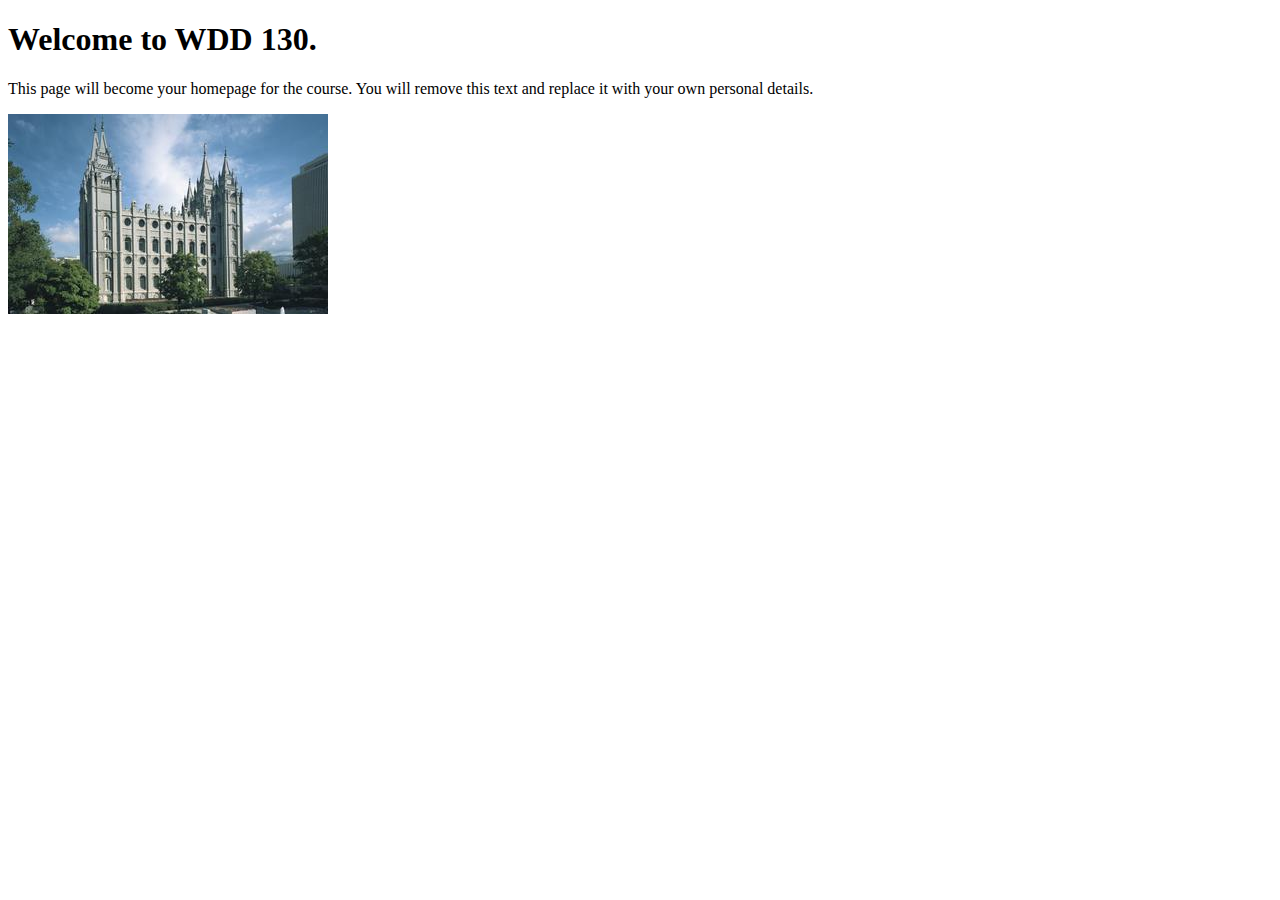
<file: index.html>
<!DOCTYPE html>
<html lang="en">
<head>
    <meta charset="UTF-8">
    <meta name="viewport" content="width=device-width, initial-scale=1.0">
    <title>WDD 130 | Personal Homepage</title>
</head>
<body>
    <h1>Welcome to WDD 130.</h1>
    <p>This page will become your homepage for the course. You will remove this text and replace it with your own personal details.</p>

    <img src="images/salt-lake-temple.jpg" alt="The Salt Lake Temple.">
</body>
</html>
</file>
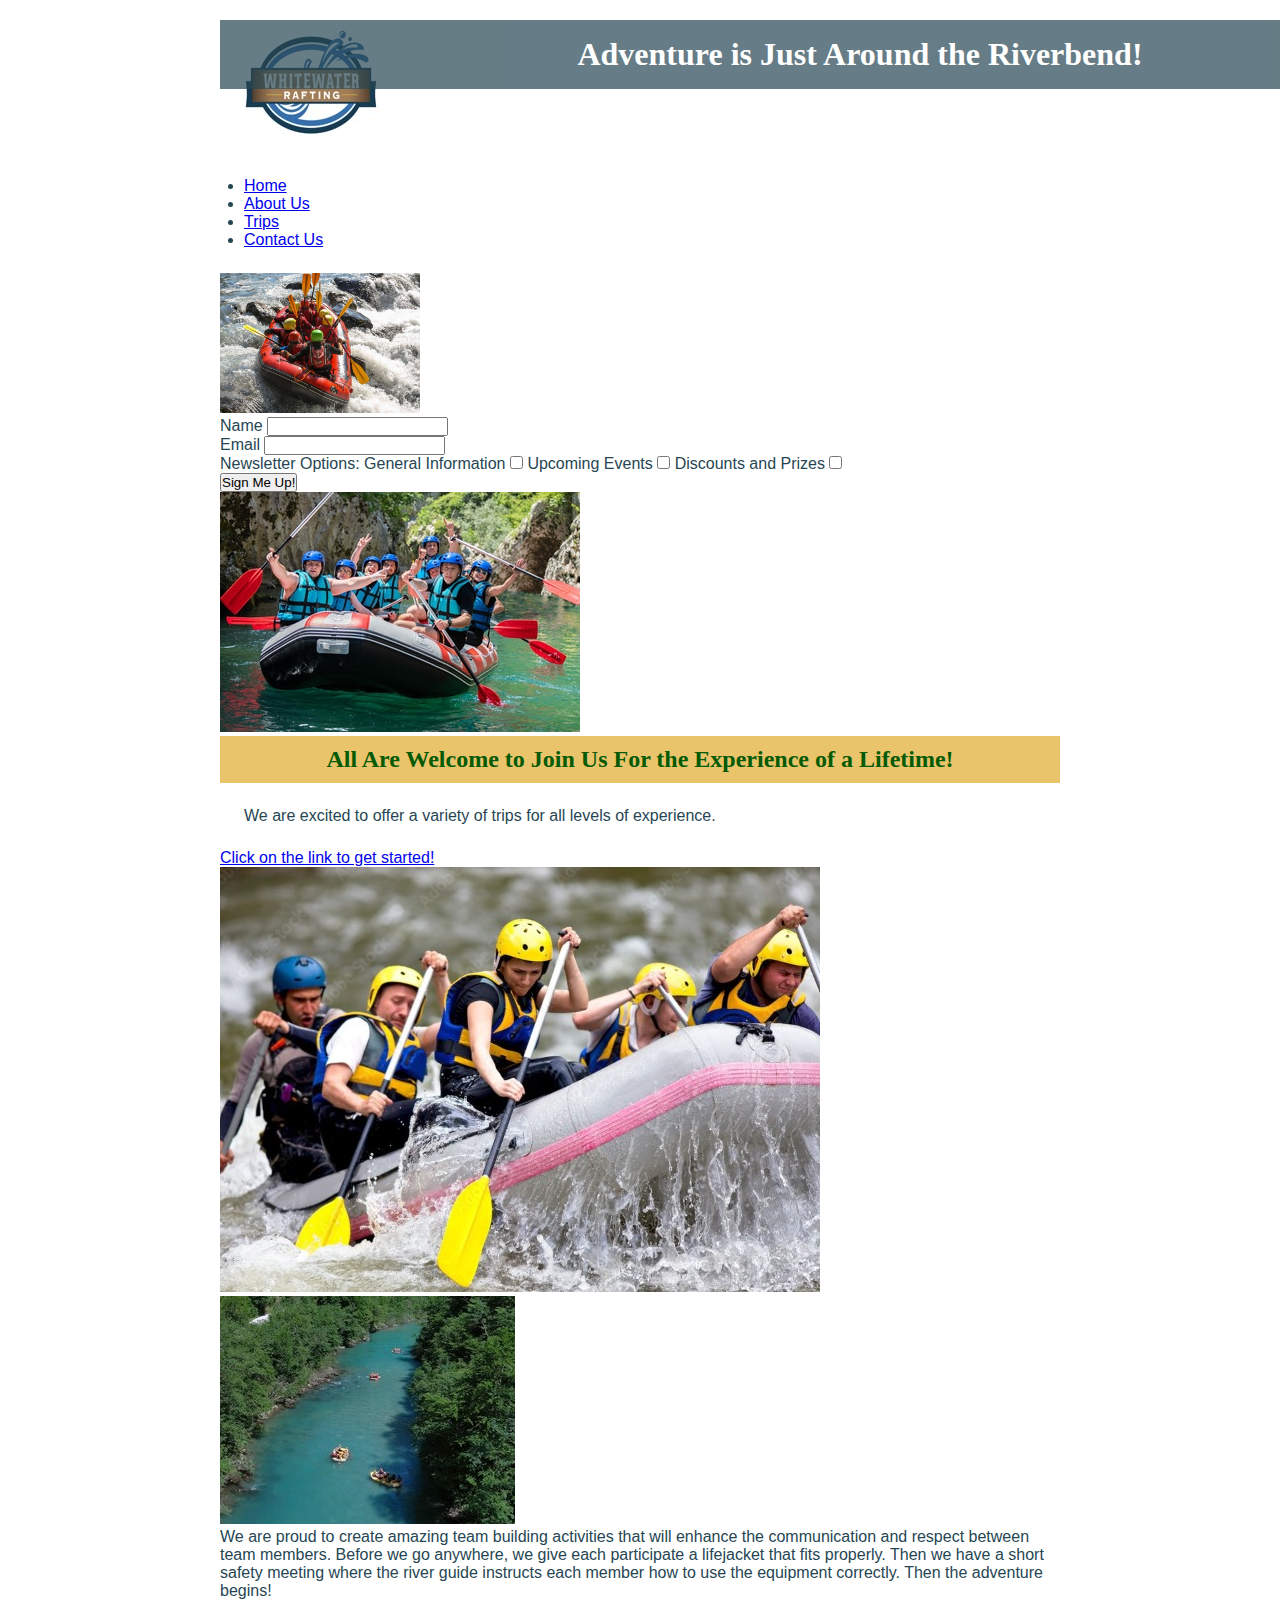
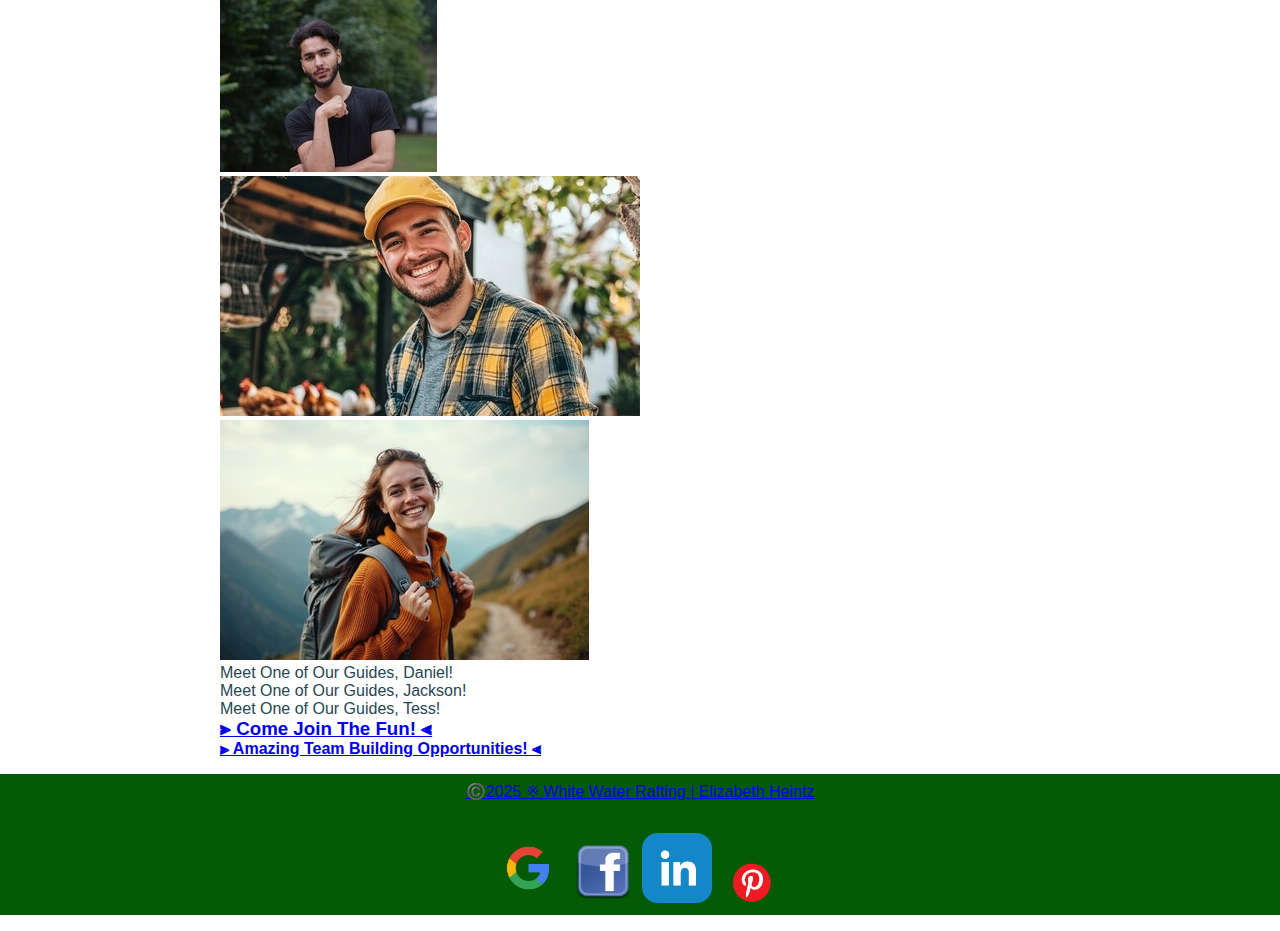
<file: wwr/index.html>
<!DOCTYPE html>
<html lang="en">
<head>
        <meta charset="UTF-8">
        <meta name="viewport" content="width=device-width, initial-scale=1.0">
        <title>Homepage: Whitewater Rafting Company</title>
        <meta name="description" content="Homepage for whitewater rafting company.">
        <meta name="author" content="Elizabeth Heintz">
        <link rel="stylesheet" href="styles/rafting.css">
</head>
<body>
    <header class="grid-container">
        <div class="headerdiv">
        <img class="logo" src="images/raftinglogo.jpg" alt="Rafting logo">
        <nav>
        <ul class="home-bar">
           <li> <a class="grid-item item1" href="index.html">Home</a></li>
            <li><a class="grid-item item2" href="about.html">About Us</a></li>
            <li><a class="grid-item item3" href="trips.html">Trips</a></li>
            <li><a class="grid-item item4" href="contact.html">Contact Us</a></li>
        </ul>
        </nav>
        </div>
        
    </header>
    <div class="grid">
        <main class="form1">
            <h1 class="heading-message">Adventure is Just Around the Riverbend!</h1>
            <img class="hero1" src="images/raftingrafter.jpg" alt="Group Rafting on the river." width="200">

            <form class="formnews" action="box">
                <div class="info-item box">
                    <label class="name-info" for="info1"> Name </label>
                    <input class="info1" type="text" id="info1" name="info1">
                </div>
                <div class="info-item box">
                    <label class="email-info" for="info2">Email </label>
                    <input class="info2" type="text" id="info2" name="info2">
                </div>
                <div class="choice">
                    
                    <label class="message" id="info3"> Newsletter Options: </label>
                    
                    <label class="check1">General Information </label>
                    <input class="check" type="checkbox" id="info13" name="info13">
                    <label class="check2">Upcoming Events</label>
                    <input class="check" type="checkbox" id="info23" name="info23">
                    <label class="check3">Discounts and Prizes</label>
                    <input class="check" type="checkbox" id="info33" name="info33">
                </div>

               
                <button type="submit">Sign Me Up! </button>

            </form> 
            <img class="happy-team" src="images/homerafter.jpg" alt="Group rafting with excitement.">


    
            <h2 class="welcoe"> All Are Welcome to Join Us For the Experience of a Lifetime!</h2>
              <p class="trip-welcome">We are excited to offer a variety of trips for all levels of experience. </p> 
                <a class="trips" href="trips.html">Click on the link to get started!</a>
            <div class="adveturing">
                <img class="rowing" src="images/grouprafter.jpg" alt="Rafters On the River">
                <img class="drone" src="images/droneraftingshot.jpg" alt="Sky view of rafters">
            </div>
            <div class="summary"> We are proud to create amazing team building activities that will enhance
                the communication and respect between team members. Before we go anywhere,
                we give each participate a lifejacket that fits properly. Then we have a
                short safety meeting where the river guide instructs each member how to 
                use the equipment correctly. Then the adventure begins! 
            </div>
              
            <div class="grid-river">
                <div><img class="grid-pic item1" src="images/daniel.jpg" alt="Man outside, employee river guide"></div>
                <div><img class="grid-pic item2" src="images/jackson.jpg" alt="Man profile picture, employee river guide"></div>
                <div><img class="grid-pic item3" src="images/tess.jpg" alt="Woman outside, employee river guide"></div>
            </div>   
            <div class="subtitle cap">
             <div>Meet One of Our Guides, Daniel!</div>
             <div>Meet One of Our Guides, Jackson!</div>
             <div>Meet One of Our Guides, Tess!</div>
            </div>
        <h3 class="call"><a href="trips.html">⫸ Come Join The Fun! ⫷</h3>
        <h4 class="twice"><a href="about.html">⫸ Amazing Team Building Opportunities! ⫷</h4>

        </main>

         
    </div>
        <footer>
        <p class="flex-item0">©️2025 ※ White Water Rafting | Elizabeth Heintz </p>
        <nav class="socialmedia flex-item">
            <a class="flex-item1" href="https://www.google.com/">
                <img src="images/googlelogo.png" alt="Google Logo">
            </a>
            <a class="flex-item2" href="https://www.facebook.com/">
                <img src="images/facebooklogo.png" alt="Facebook Logo">
            </a>
            <a class="flex-item3" href="https://www.linkedin.com/">
                <img src="images/linkedin.png" alt="Linkedin Logo">
            </a>
            <a class="flex-item4" href="https://pinterest.com/">
                <img src="images/pinterestlogo.png" alt="Pinterest Logo">
            </a>
        </nav>
    </footer>
    </body>
</html>
</file>
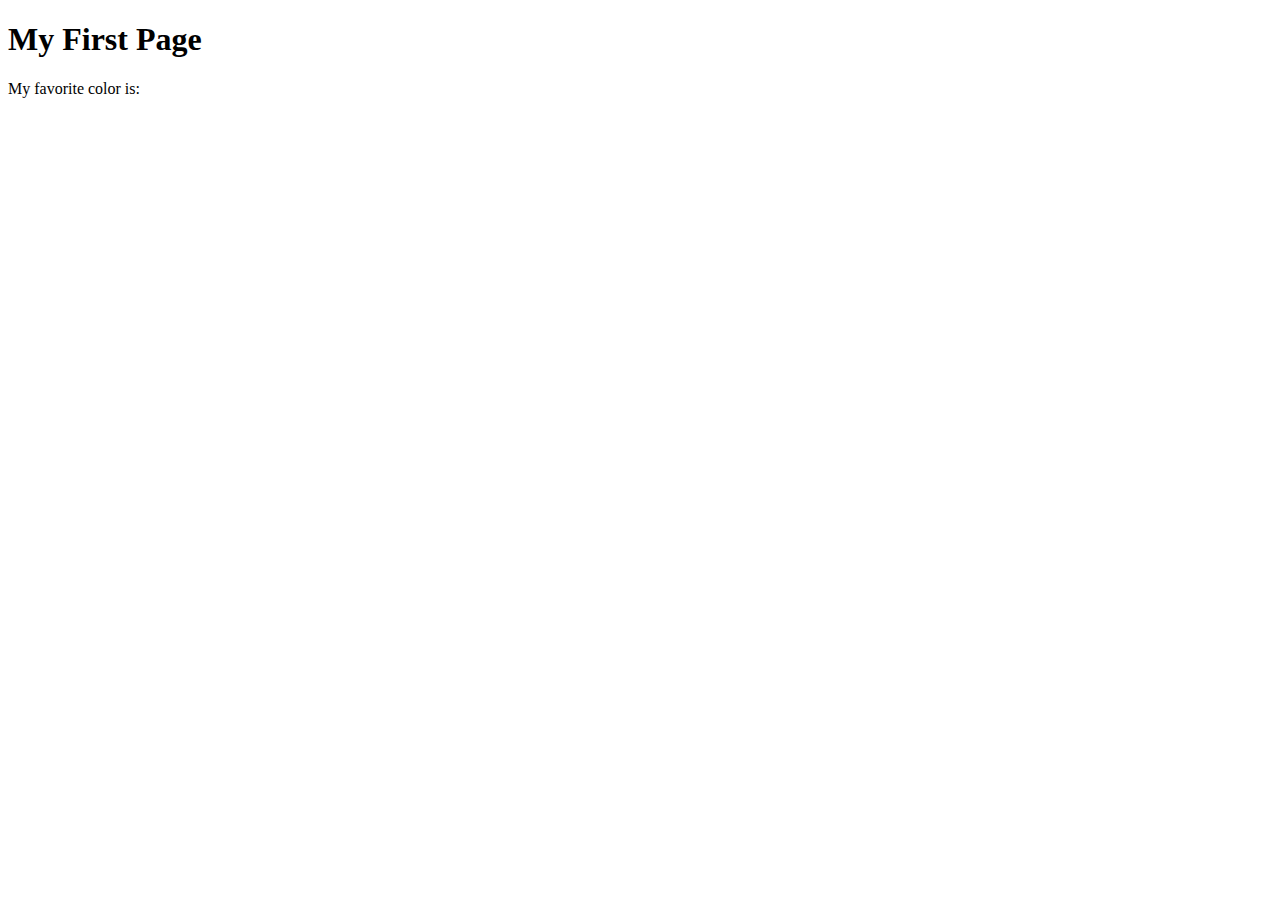
<file: week01/first-page.html>
<!DOCTYPE html>
<html lang="en">
<head>
    <meta charset="UTF-8">
    <meta name="viewport" content="width=device-width, initial-scale=1.0">
    <title>My First Page</title>
</head>
<body>
    <h1>My First Page</h1>
    <p>My favorite color is: </p>
</body>
</html>
</file>
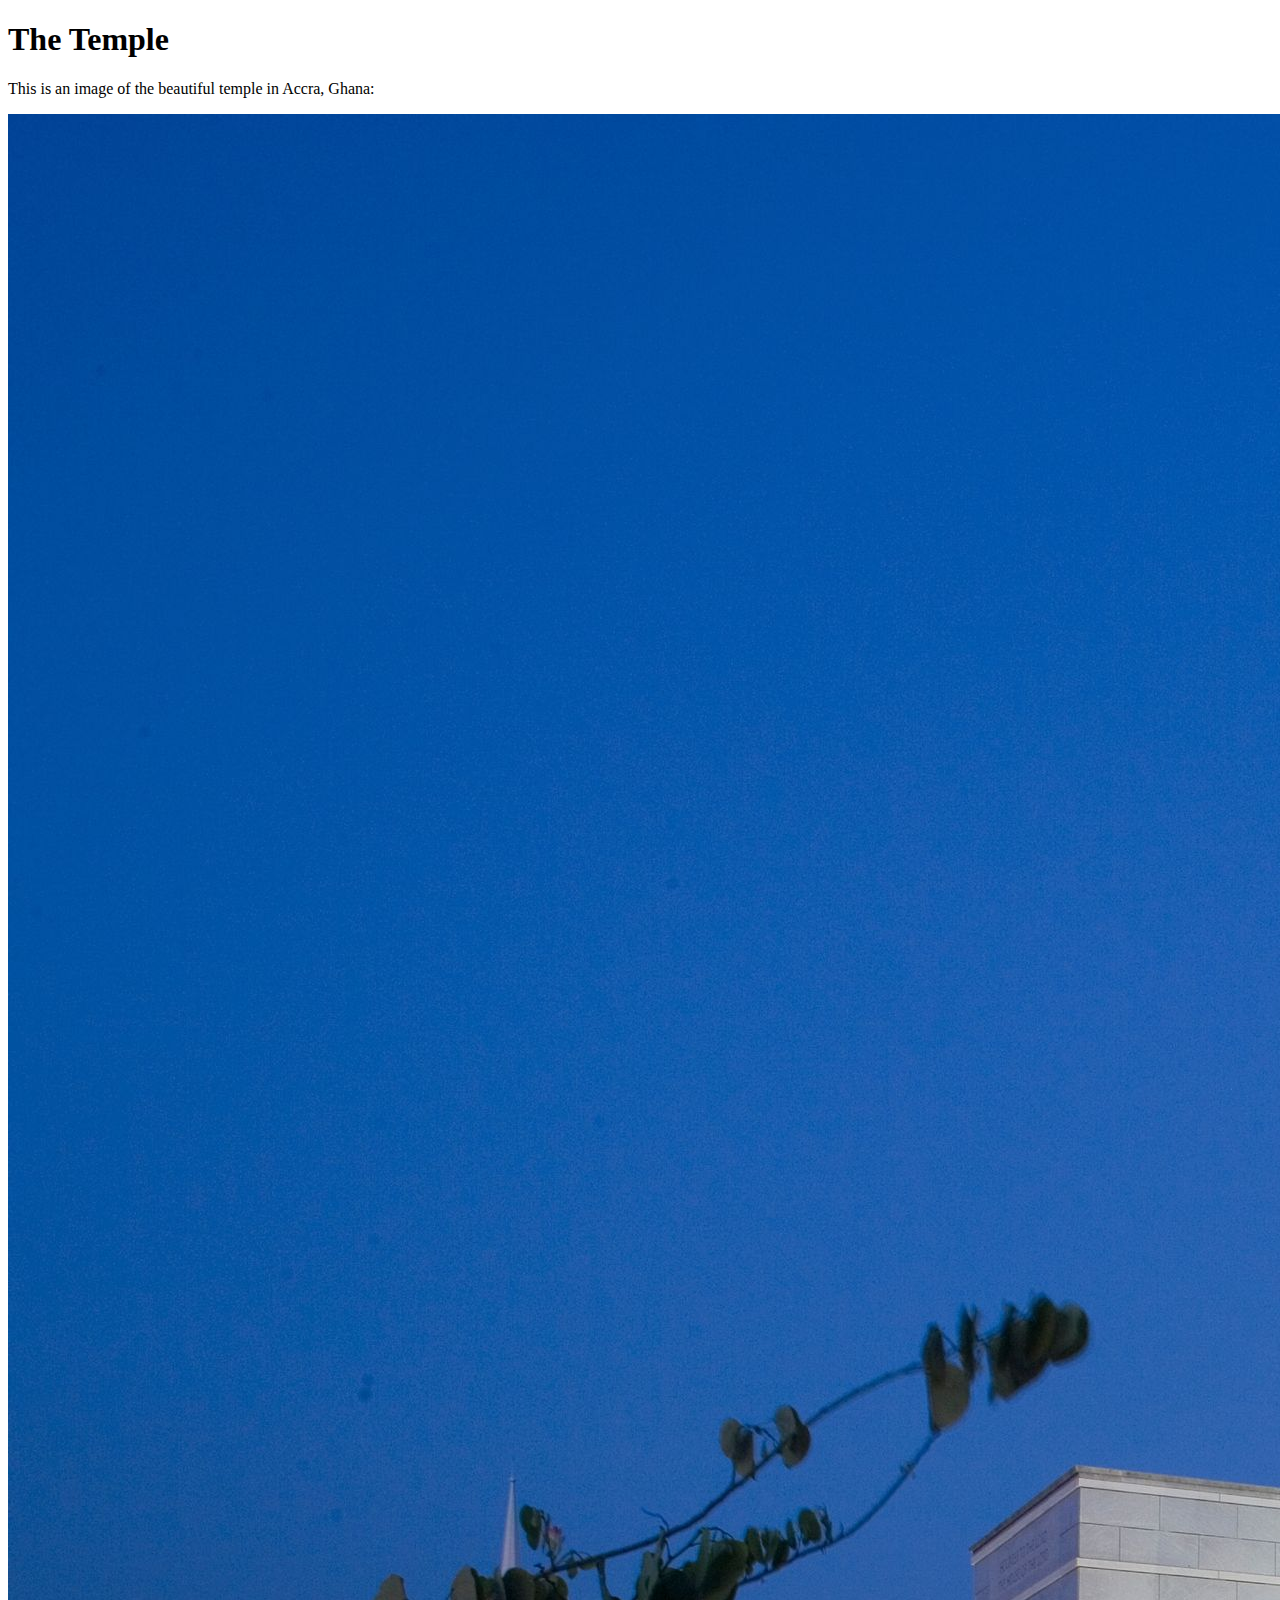
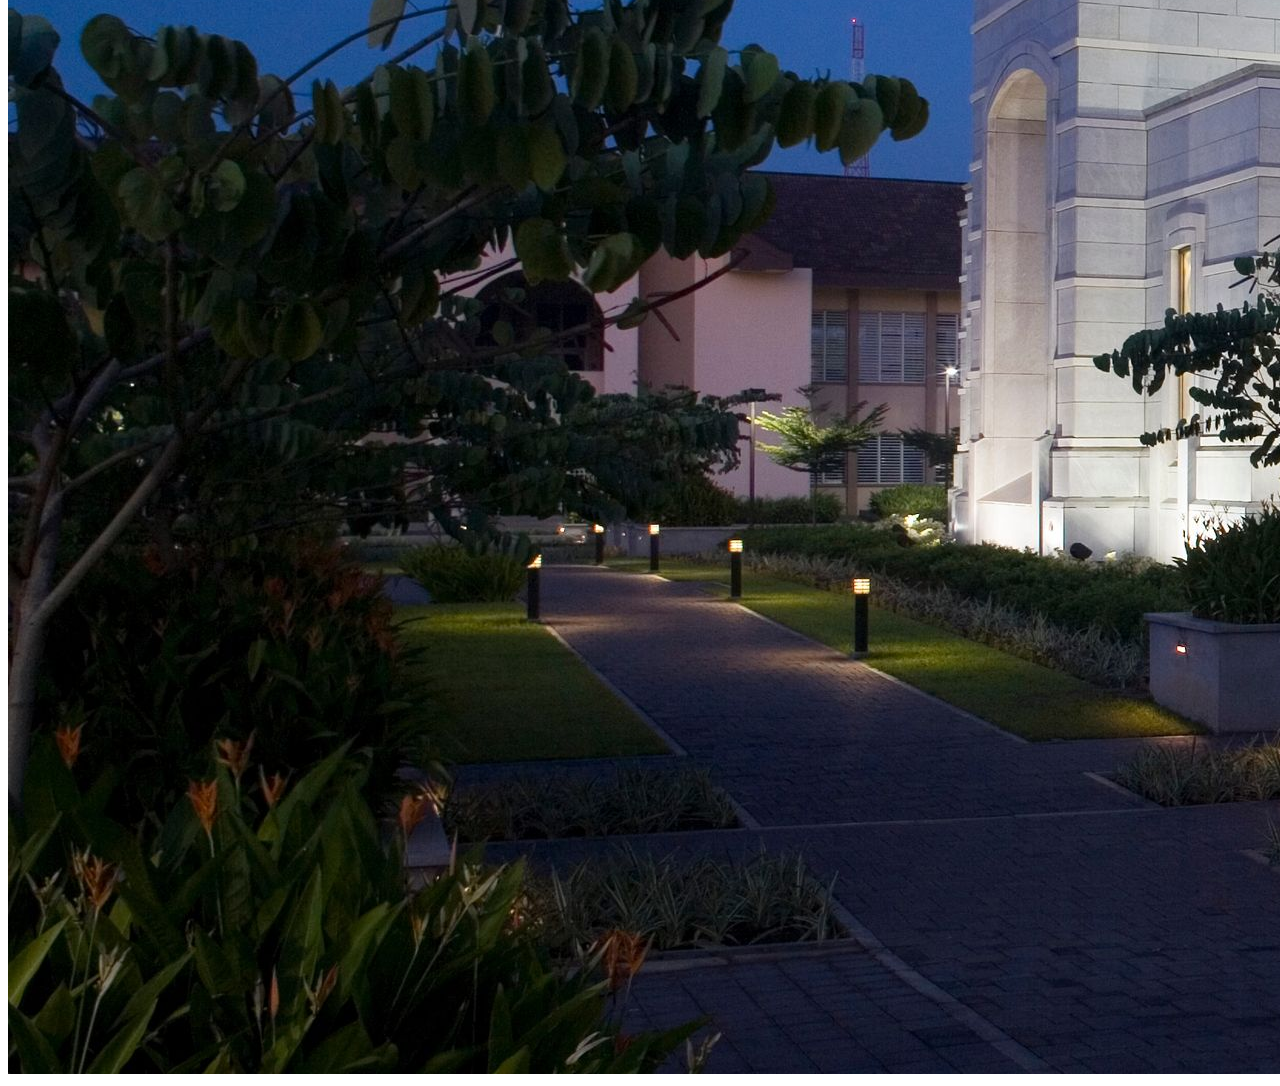
<file: week01/images.html>
<!DOCTYPE html>
<html lang="en">
<head>
    <meta charset="UTF-8">
    <meta name="viewport" content="width=device-width, initial-scale=1.0">
    <title>Temple Image</title>
</head>
<body>
    <h1>The Temple</h1>
    <p>This is an image of the beautiful temple in Accra, Ghana:</p>
    <img src="images/temple-large.jpeg" alt="The Accra Ghana Temple">
    
</body>
</html>
</file>
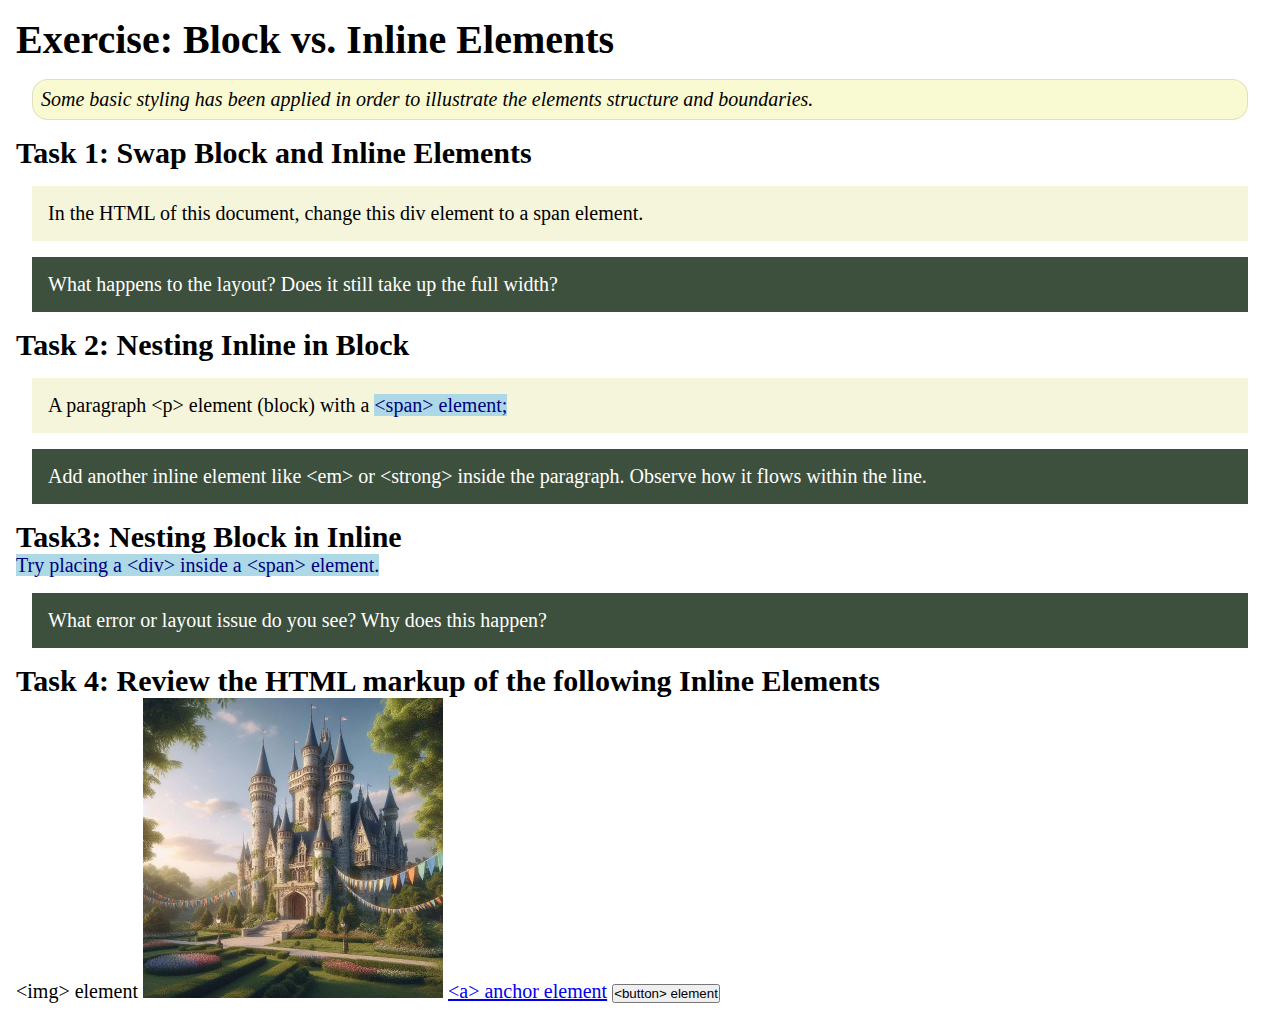
<file: week02/block-vs-inline.html>
<!DOCTYPE html>
<html lang="en">

<head>
    <meta charset="UTF-8">
    <meta name="viewport" content="width=device-width, initial-scale=1.0">
    <title>Exercise: Block vs. Inline Elements</title>
    <link rel="stylesheet" href="styles/block-vs-inline.css">
</head>

<body>
    <main>
        <h1>Exercise: Block vs. Inline Elements</h1>
        <p class="note">Some basic styling has been applied in order to illustrate the elements structure and
            boundaries.</p>

        <h2>Task 1: Swap Block and Inline Elements</h2>
        <div>In the HTML of this document, change this div element to a span element.</div>

        <p class="question">What happens to the layout? Does it still take up the full width?</p>

        <h2>Task 2: Nesting Inline in Block</h2>
        <p>A paragraph &lt;p&gt; element (block) with a <span>&lt;span&gt; element;</span></p>
        <p class="question">Add another inline element like &lt;em&gt; or &lt;strong&gt; inside the paragraph. Observe
            how it flows within the line.</p>

        <h2>Task3: Nesting Block in Inline</h2>
        <span>Try placing a &lt;div&gt; inside a &lt;span&gt; element.</span>
            <p class="question">What error or layout issue do you see? Why does this happen?</p>


            <h2>Task 4: Review the HTML markup of the following Inline Elements</h2>
        &lt;img&gt; element
        <img src="images/castle.webp" alt="placeholder image (images are inline)" width="300" height="300">
        <a href="https://churchofjesuschrist.org">&lt;a&gt; anchor element</a>
        <button type="button">&lt;button&gt; element</button>
    </main>
</body>

</html>
</file>
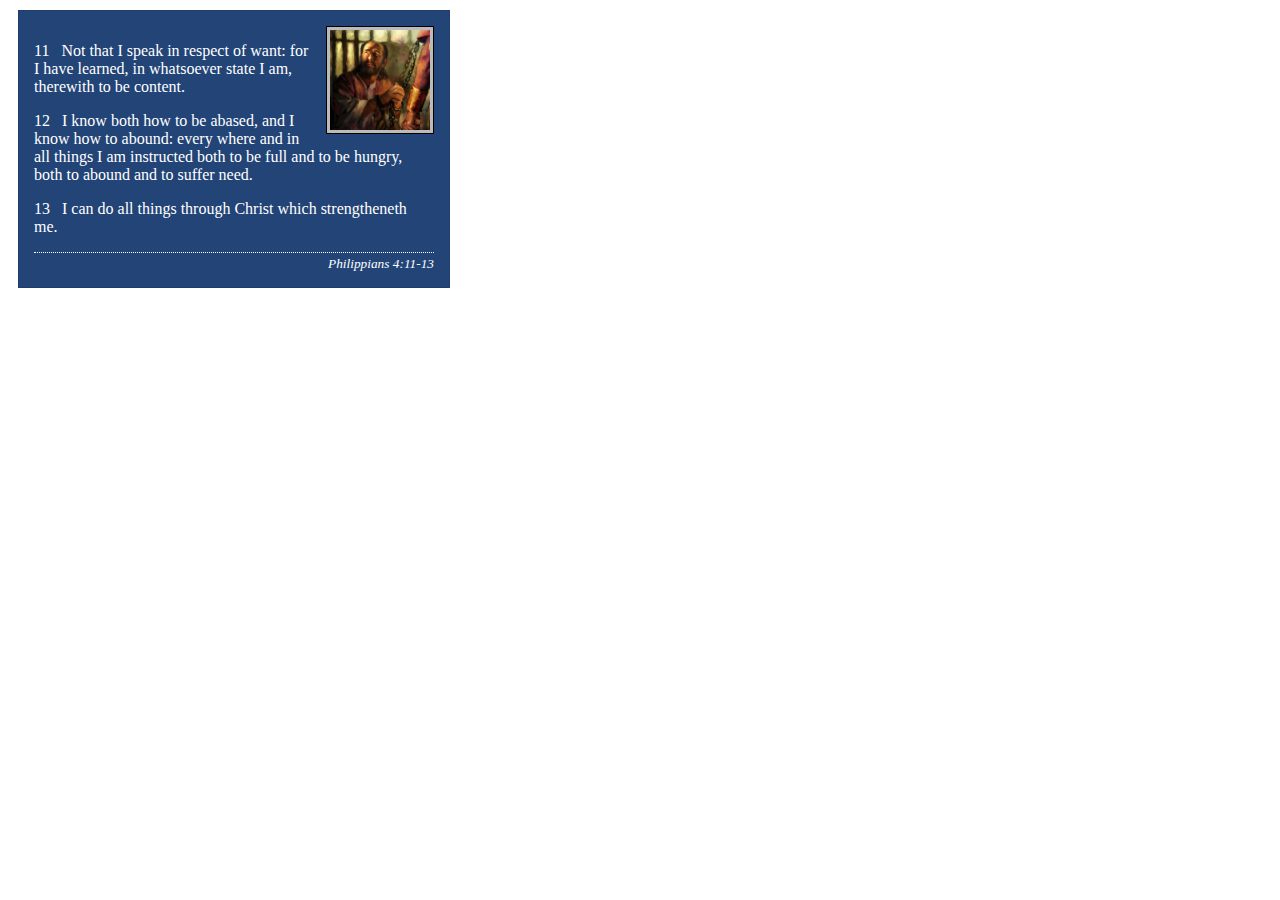
<file: week02/box-model-solution.html>
<!DOCTYPE html>
<html lang="en">
<head>
    <meta charset="UTF-8">
    <meta name="viewport" content="width=device-width, initial-scale=1.0">
    <title>Box Model Activity</title>
    <link rel="stylesheet" href="styles/box-model-solution.css">
</head>
<body>
    <main>
        <div class="callout">
            <img src="images/apostle-paul-imprisoned.webp" alt="Paul the Apostle - Imprisoned in Rome" width="200" height="200">
            <blockquote>
                <p>11 &nbsp; Not that I speak in respect of want: for I have learned, in whatsoever state I am, therewith to be content.</p>
                <p>12 &nbsp; I know both how to be abased, and I know how to abound: every where and in all things I am instructed both to be full and to be hungry, both to abound and to suffer need.</p>
                <p>13 &nbsp; I can do all things through Christ which strengtheneth me.</p>
            </blockquote>
            <cite>Philippians 4:11-13</cite>
        </div>
    </main>
</body>
</html>
</file>
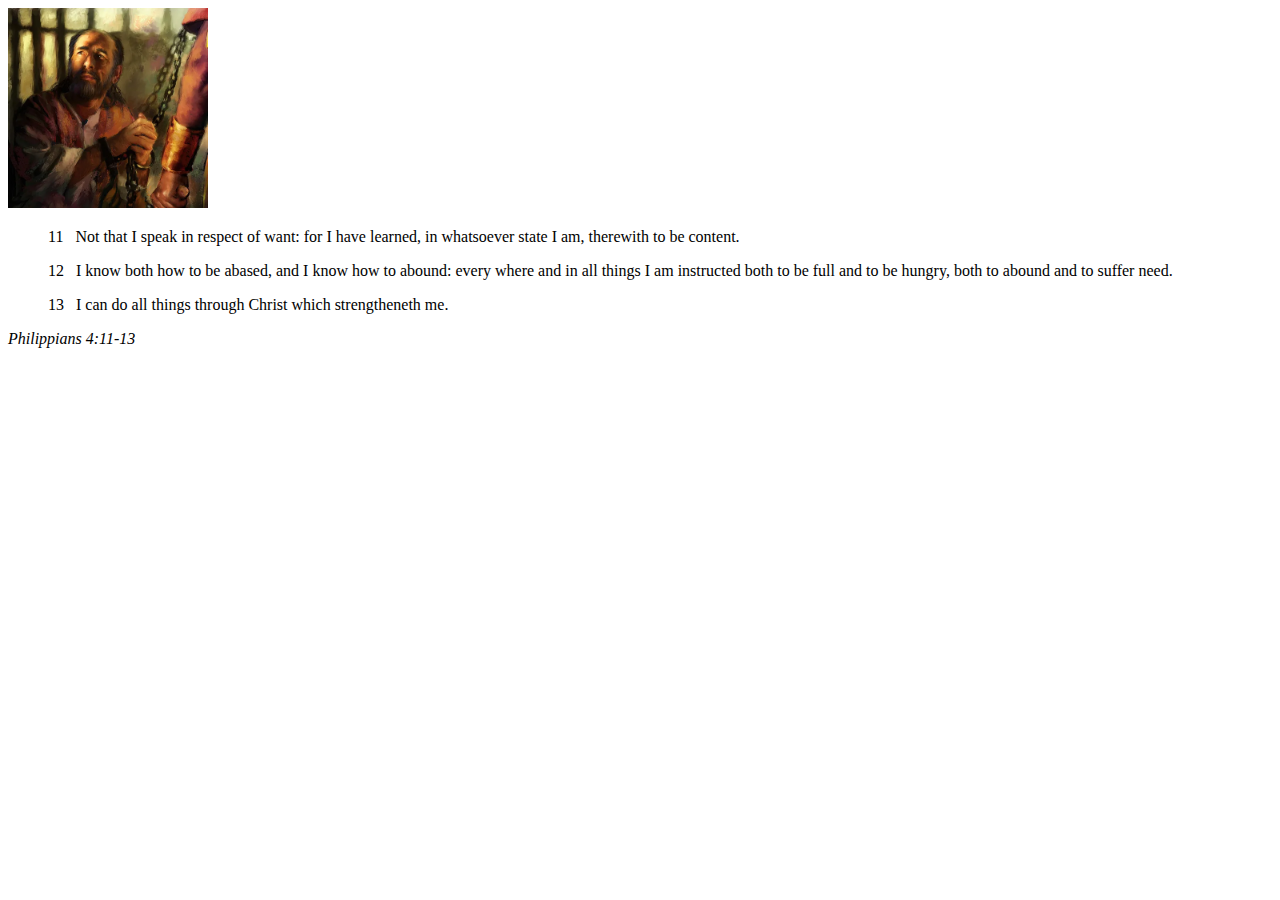
<file: week02/box-model.html>
<!DOCTYPE html>
<html lang="en">
<head>
    <meta charset="UTF-8">
    <meta name="viewport" content="width=device-width, initial-scale=1.0">
    <title>Box Model Activity</title>
</head>
<body>
    <main>
        <div class="callout">
            <img src="images/apostle-paul-imprisoned.webp" alt="Paul the Apostle - Imprisoned in Rome" width="200" height="200">
            <blockquote>
                <p>11 &nbsp; Not that I speak in respect of want: for I have learned, in whatsoever state I am, therewith to be content.</p>
                <p>12 &nbsp; I know both how to be abased, and I know how to abound: every where and in all things I am instructed both to be full and to be hungry, both to abound and to suffer need.</p>
                <p>13 &nbsp; I can do all things through Christ which strengtheneth me.</p>
            </blockquote>
            <cite>Philippians 4:11-13</cite>
        </div>
    </main>
</body>
</html>
</file>
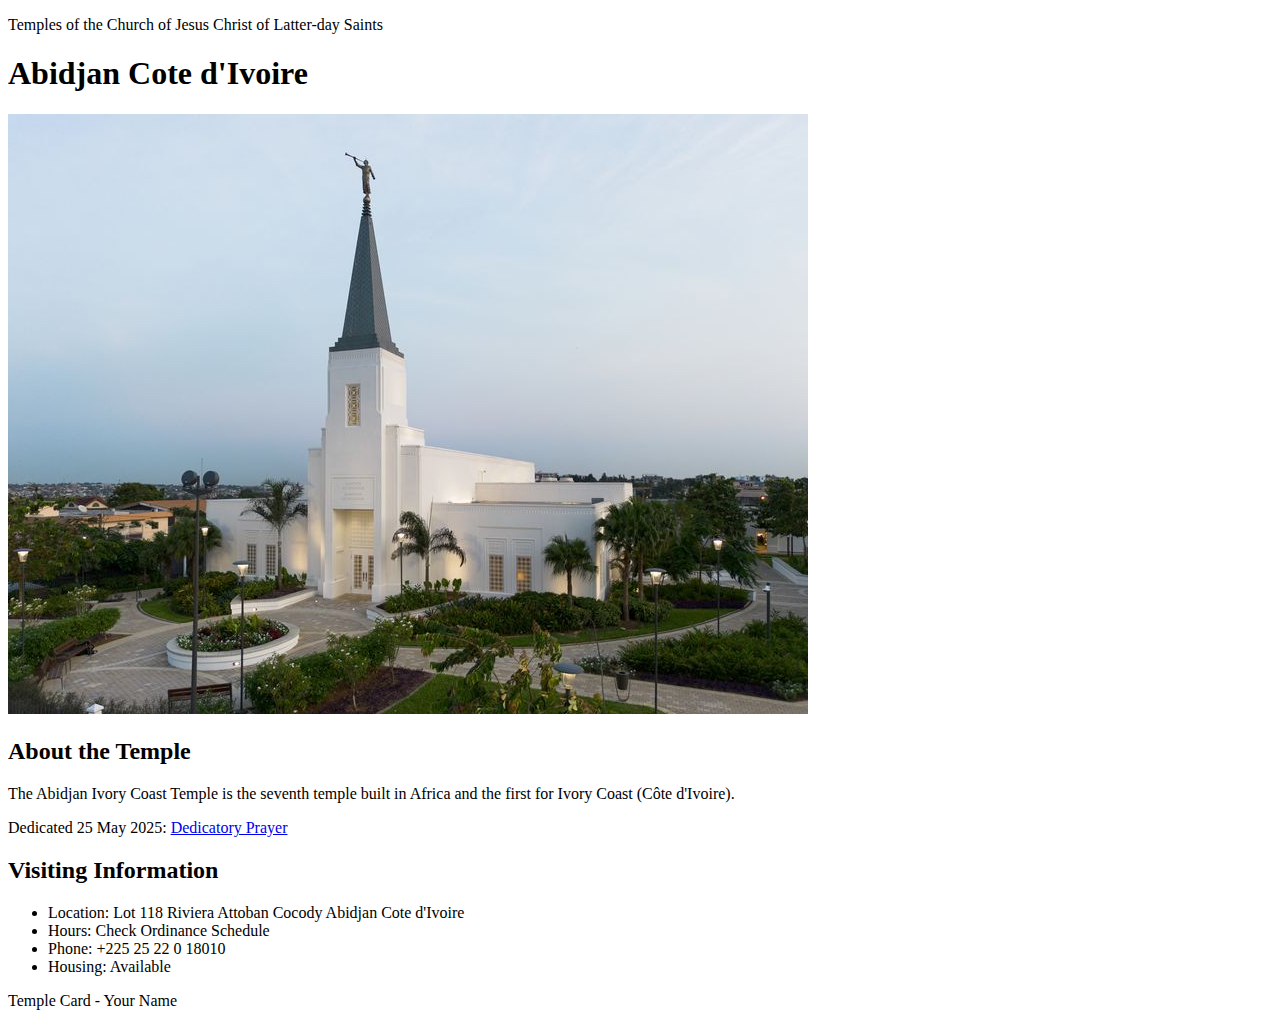
<file: week02/temple.html>
<!DOCTYPE html>
<html lang="en">

<head>
    <meta charset="UTF-8">
    <meta name="viewport" content="width=device-width, initial-scale=1.0">
    <title>Temple Card - Abidjan Cote d'Ivoire</title>
</head>

<body>
    <header>
        <p>Temples of the Church of Jesus Christ of Latter-day Saints</p>
    </header>
    <main>
        <h1>Abidjan Cote d'Ivoire</h1>
        <picture>
            <img src="images/abidjan-ivory-coast.jpeg" alt="Abidjan Cote d'Ivoire Temple">
        </picture>
        <section>
            <h2>About the Temple</h2>
            <p>The Abidjan Ivory Coast Temple is the seventh temple built in Africa and the first for Ivory Coast (Côte
                d'Ivoire).</p>
            <p>Dedicated 25 May 2025: <a
                    href="https://www.churchofjesuschrist.org/temples/dedicatory-prayer/abidjan-ivory-coast-temple/2025-05-25?lang=eng"
                    target="_blank" rel="noopener noreferrer">Dedicatory Prayer</a></p>
        </section>
        <section>
            <h2>Visiting Information</h2>
            <ul>
                <li>Location: Lot 118 Riviera Attoban Cocody Abidjan Cote d'Ivoire</li>
                <li>Hours: Check Ordinance Schedule</li>
                <li>Phone: +225 25 22 0 18010</li>
                <li>Housing: Available</li>
            </ul>
        </section>
    </main>
    <footer>
        <p>Temple Card - Your Name</p>
    </footer>
</body>

</html>
</file>
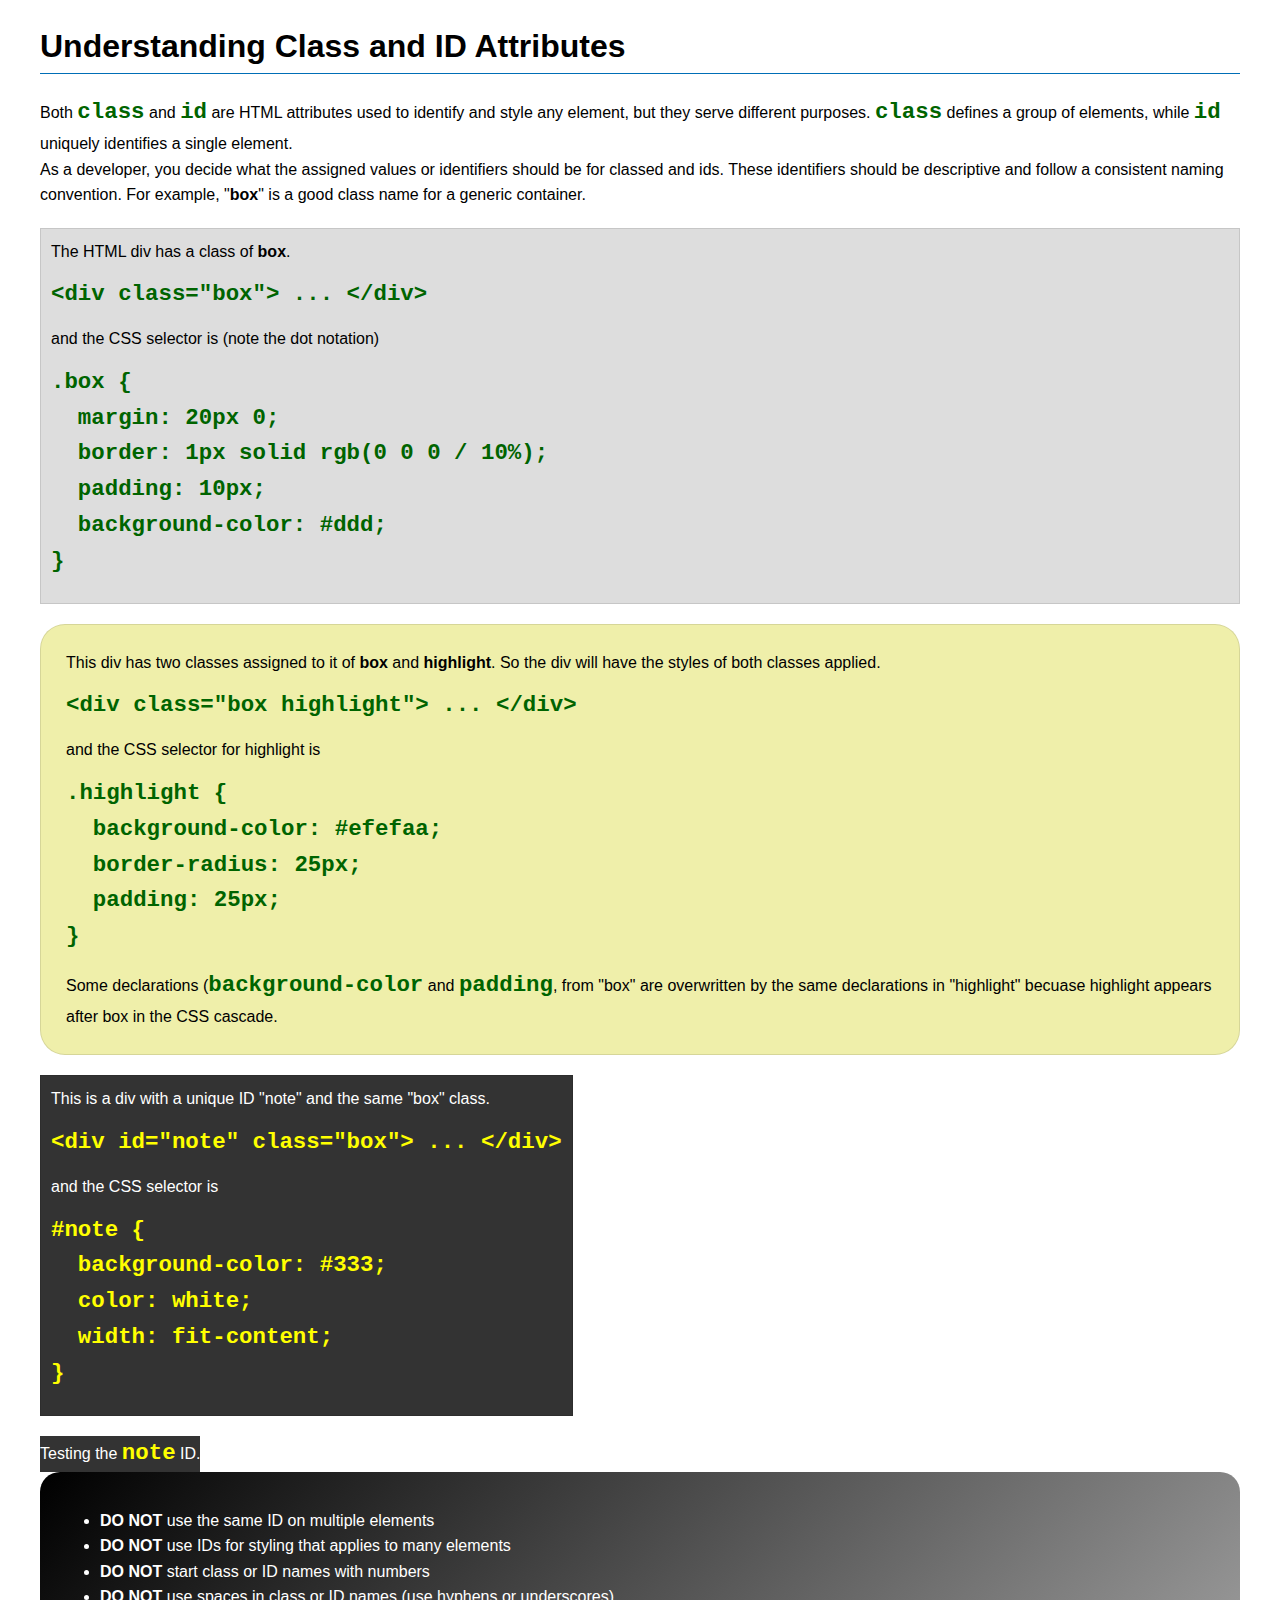
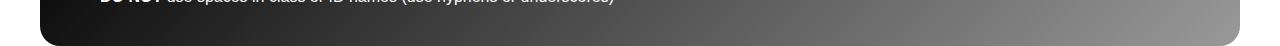
<file: week03/class-and-id.html>
<!DOCTYPE html>
<html lang="en">

<head>
    <meta charset="UTF-8">
    <meta name="viewport" content="width=device-width, initial-scale=1.0">
    <title>Class vs ID Attributes</title>
    <link rel="stylesheet" href="styles/class-and-id.css">
</head>

<body>
    <h1>Understanding Class and ID Attributes</h1>
    <p>Both <code>class</code> and <code>id</code> are HTML attributes used to identify and style any element, but they
        serve different purposes. <code>class</code> defines a group of elements, while <code>id</code> uniquely
        identifies a single element.</p>
    <p>As a developer, you decide what the assigned values or identifiers should be for classed and ids. These
        identifiers should be
        descriptive and follow a consistent naming convention. For example, "<strong>box</strong>" is a good class name
        for a generic container.</p>
    <div class="box">
        <p>The HTML div has a class of <strong>box</strong>.</p>
        <pre><code class="html">&lt;div class="box"&gt; ... &lt;/div&gt;</code></pre>
        and the CSS selector is (note the dot notation)
        <pre><code class="css">.box {
  margin: 20px 0;
  border: 1px solid rgb(0 0 0 / 10%);
  padding: 10px;
  background-color: #ddd; 
}</code></pre>
    </div>

    <div class="box highlight">
        <p>This div has two classes assigned to it of <strong>box</strong> and <strong>highlight</strong>. So the div
            will have the styles of both classes applied.</p>
        <pre><code class="html">&lt;div class="box highlight"&gt; ... &lt;/div&gt;</code></pre>
        and the CSS selector for highlight is
        <pre><code class="css">.highlight {
  background-color: #efefaa;
  border-radius: 25px;
  padding: 25px;
}</code></pre>
<p>Some declarations (<code>background-color</code> and <code>padding</code>, from "box" are overwritten by the same declarations in "highlight" becuase highlight appears after box in the CSS cascade.</p>
    </div>

    <div id="note" class="box">
        <p>This is a div with a unique ID "note" and the same "box" class.</p>
        <pre><code class="html">&lt;div id="note" class="box"&gt; ... &lt;/div&gt;</code></pre>
        and the CSS selector is
        <pre><code class="css">#note {
  background-color: #333;
  color: white;
  width: fit-content;
}</code></pre>
    </div>

    <div id="note">
        <p>Testing the <code>note</code> ID.</p>
    </div>

    <section id="best-practice">
        <ul>
            <li><strong>DO NOT</strong> use the same ID on multiple elements</li>
            <li><strong>DO NOT</strong> use IDs for styling that applies to many elements</li>
            <li><strong>DO NOT</strong> start class or ID names with numbers</li>
            <li><strong>DO NOT</strong> use spaces in class or ID names (use hyphens or underscores)</li>
        </ul>
    </section>




</body>

</html>
</file>
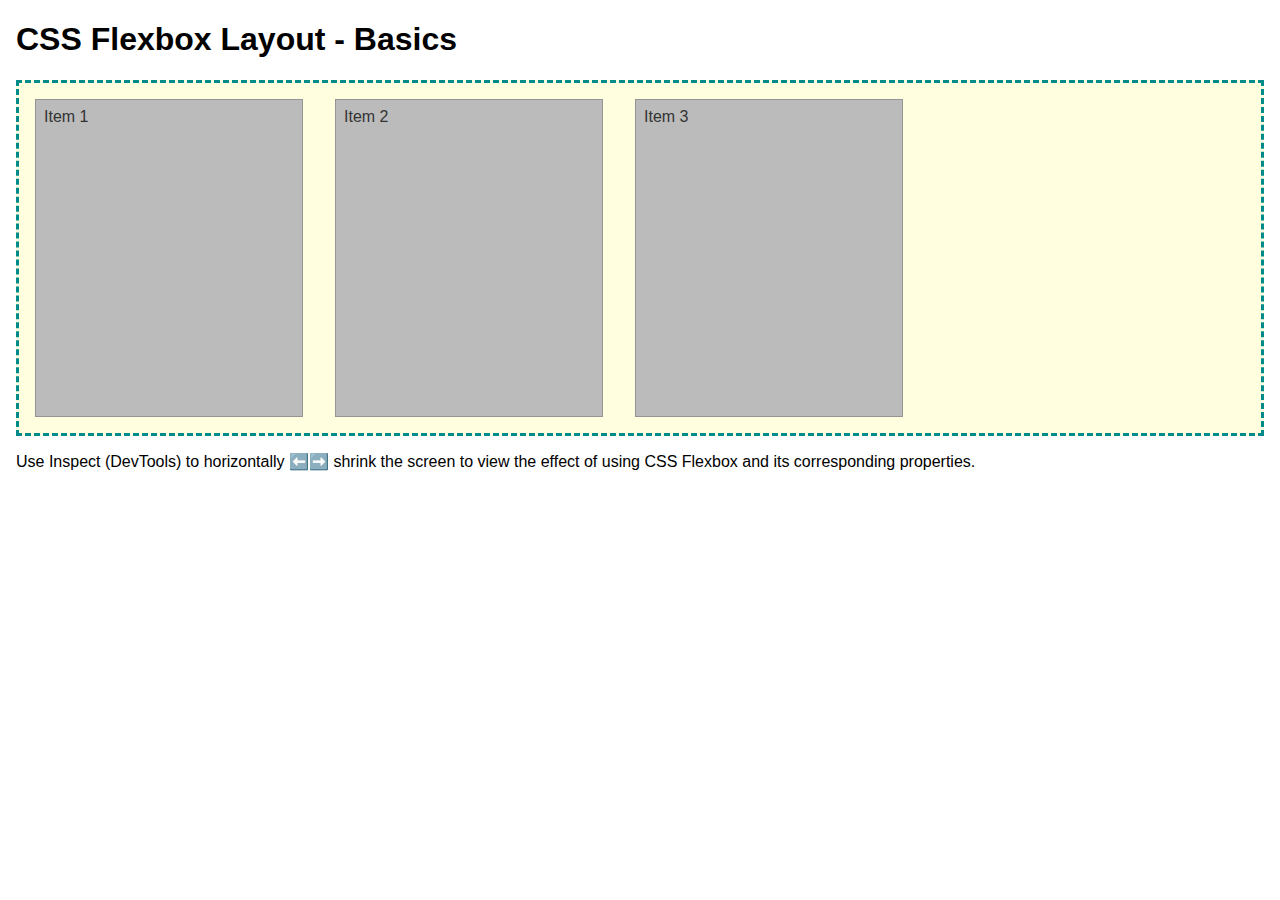
<file: week04/flexbox-layout.html>
<!DOCTYPE html>
<html lang="en">
<head>
    <meta charset="UTF-8">
    <meta name="viewport" content="width=device-width, initial-scale=1.0">
    <title>CSS Flexbox Layout - Basics</title>
    <link rel="stylesheet" href="styles/flexbox.css">
</head>
<body>
    <main>
        <h1>CSS Flexbox Layout - Basics</h1>
        <div class="flex-container">
            <div class="flex-item item1">Item 1</div>
            <div class="flex-item item2">Item 2</div>
            <div class="flex-item item3">Item 3</div>
        </div>
        <p>Use Inspect (DevTools) to horizontally ⬅️➡️ shrink the screen to view the effect of using CSS Flexbox and its corresponding properties.</p>
    </main>
</body>
</html>
</file>
<file: wwr/styles/rafting.css>
:root {
    --primary-color: #055a05; /* forest green */
    --secondary-color: #f4a261; /*warm sand */
    --accent1-color: #264653; /*dark slate blue */
    --accent2-color: #e9c46a; /*light golden yellow */ 
    --heading-font: "Times New Roman", "Georgia", serif; 
    --body-font: Arial, Helvetica, sans-serif; 
}


*{
    margin: 0;
    padding: 0;
    box-sizing: border-box;
}
body {
    font-family:var(--body-font);
    color: var(--accent1-color);
}
header, main, footer {
    width: 840px;
    margin: 0 auto;
}

header img{
    position: relative;
    top: 10px;
    width: auto;


}

h1, h2 {
    font-family: var(--heading-font);
    color: var(--primary-color);
}

nav, p, section, article {
    margin: 16px;
    padding: 8px;
}

.socialmedia a {
    text-decoration: none;
}

.hero {
    position:absolute;
}
.hero img {
    display:block;
    float: right;
    width: 100%;
    height: auto;

    
}

article p {
    padding: 1rem;
    margin: auto;
    text-align:left;
    color: #fff;
}


h1 {
    position: absolute;
    top: 20px;
    width: 100%;
    padding: 16px;
    text-align: center;
    opacity: 0.7;
    background-color: var(--accent1-color);
    color: #fff; /*white text */

}



article {
    position: absolute;
    top: 400px;
    right: 1px;
    width: 100%;
    padding: 0;
    text-align: center;
    opacity: .7; 
    background-color: #264653;
    padding: 1rem;


}
h2 {
    padding: 10px;
    margin:0;
    text-align: center;
    background-color: var(--accent2-color);
}

.hero article img {
    float: right;
    width: 125px;
}


footer {
    position: relative;
    width: 100%;
    padding: 0;
    margin: 0;
    text-align: center;
    background-color: var(--primary-color);
    color: #fff;
}
.socialmedia img{
    width: 70px;
    height: auto;
}
</file>
<file: week02/styles/block-vs-inline.css>
* {
    margin: 0;
    padding: 0;
}

body {
    font-size: 20px;
    margin: 1rem;
}

p,
div {
    background-color: beige;
    margin: 1rem;
    padding: 1rem;
}

span {
    color: navy;
    background-color: lightblue;
}

code {
    margin: 0;
    padding: 0;
    color: green;
    font-size: 1.2rem;
}

.note {
    font-style: italic;
    background-color: lightgoldenrodyellow;
    border-radius: 1rem;
    border: 1px solid rgb(0 0 0 / 10%);
    margin: 1rem;
    padding: .5rem;
}

.question {
    background-color: #3d503d;
    color: #fff;
}
</file>
<file: week02/styles/box-model-solution.css>
.callout {
    max-width: 400px;
    margin: 10px;
    border: 1px solid rgba(0, 0, 0, .1);
    padding: 15px;
    background-color: #247;
    color: #fff;
}

.callout img {
    float: right;
    margin: 0 0 10px 15px;
    border: 1px solid #000;
    padding: 3px;
    background-color: #bbb;
    width: 100px;
    height: auto;

}

blockquote {
    margin: 0;
}

cite {
    display: block;
    border-top: 1px dotted #fff;
    padding-top: 3px;
    text-align: right;
    font-size: smaller;
}
</file>
<file: week03/styles/class-and-id.css>
body {
    font-family: Arial, sans-serif;
    line-height: 1.6;
    margin: 0;
    padding: 0 40px;
}

h1 {
    border-bottom: 1px solid rgb(0 110 182);
    padding-bottom: 0;
}



p {
    margin: 0;
}

code {
    color: darkgreen;
    font-weight: 700;
    font-size: 1.4rem;
}

/* Class examples - can be reused */

.box {
    margin: 20px 0;
    border: 1px solid rgb(0 0 0 / 10%);
    padding: 10px;
    background-color: #ddd; /* this is shorthand for #dddddd */
}

.highlight {
    background-color: #efefaa;
    border-radius: 25px;
    padding: 25px;
}

/* ID examples - should be unique */

#note {
    background-color: #333;
    color: white;
    width: fit-content;
}

#note code {
    color: yellow;
}

#best-practice {
    background: linear-gradient(135deg, #000 0%, #999 100%);
    color: white;
    border-radius: 20px;
    padding: 20px
}
</file>
<file: week04/styles/flexbox.css>
body {
    font-family: Helvetica, Arial, sans-serif;
    margin: 1rem;
}

.flex-container {
    border: 3px dashed darkcyan;
    background-color: lightyellow;
    display: flex;
    flex-wrap: wrap;
}

.flex-item {
    width: 250px;
    margin: 1rem;
    border: 1px solid rgb(0 0 0 / 20%);
    padding: 0.5rem;
    background-color: #bbb;
    color: #333;
}

.item1 {
    min-height: 100px;
}

.item2 {
    min-height: 200px;
}

.item3 {
    min-height: 300px;
}
</file>
